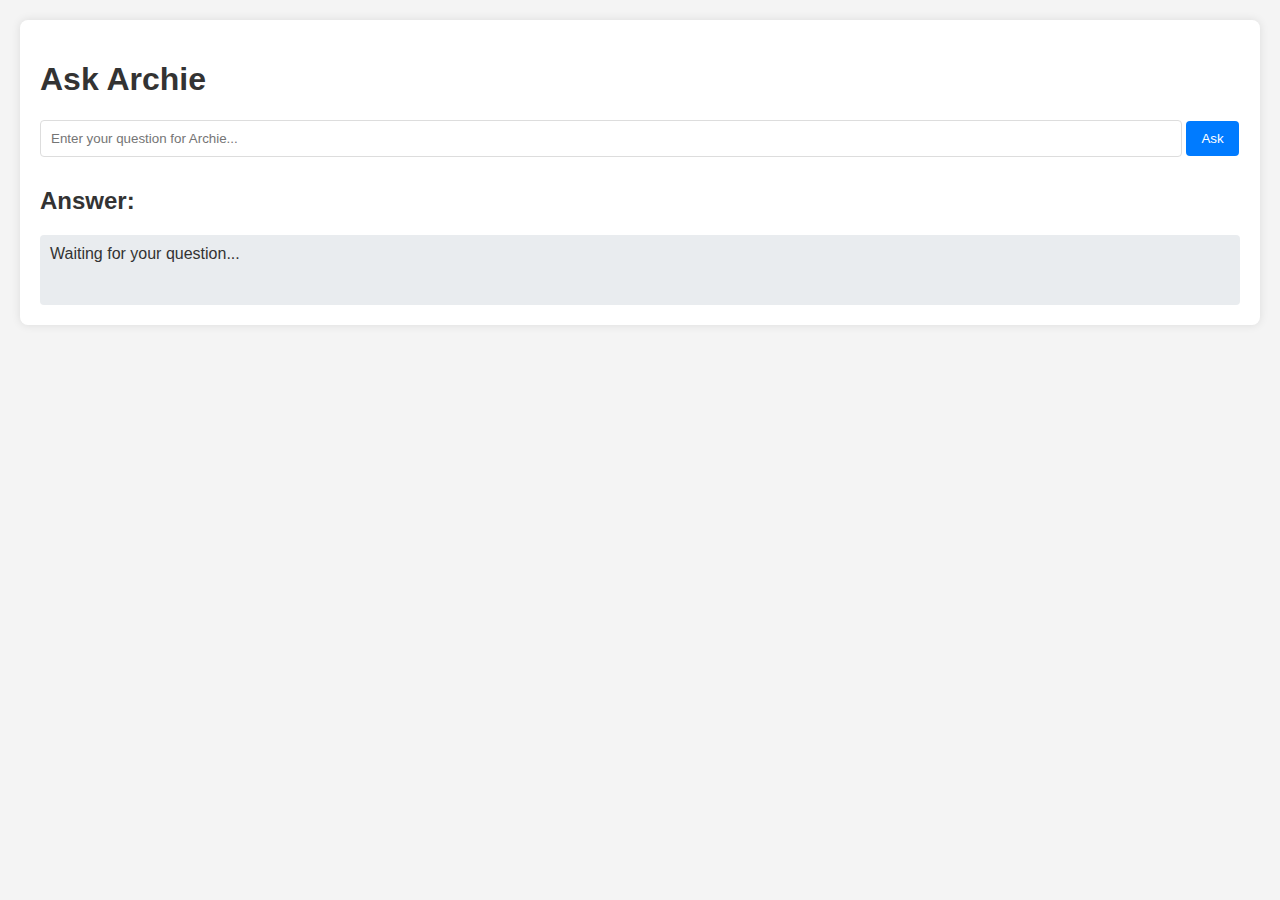
<file: frontend/index2.html>
<!DOCTYPE html>
<html lang="en">
<head>
    <meta charset="UTF-8">
    <meta name="viewport" content="width=device-width, initial-scale=1.0">
    <title>Archie AI Assistant</title>
    <style>
        body { font-family: sans-serif; margin: 20px; background-color: #f4f4f4; color: #333; }
        .container { background-color: #fff; padding: 20px; border-radius: 8px; box-shadow: 0 0 10px rgba(0,0,0,0.1); }
        input[type="text"] { width: calc(100% - 80px); padding: 10px; margin-bottom: 10px; border: 1px solid #ddd; border-radius: 4px; }
        button { padding: 10px 15px; background-color: #007bff; color: white; border: none; border-radius: 4px; cursor: pointer; }
        button:hover { background-color: #0056b3; }
        #answerOutput { margin-top: 20px; padding: 10px; background-color: #e9ecef; border-radius: 4px; min-height: 50px; white-space: pre-wrap; }
        .error { color: red; }
    </style>
</head>
<body>

    <div class="container">
        <h1>Ask Archie</h1>
        <div>
            <input type="text" id="questionInput" placeholder="Enter your question for Archie...">
            <button onclick="askArchie()">Ask</button>
        </div>

        <h2>Answer:</h2>
        <div id="answerOutput">Waiting for your question...</div>
        <div id="errorOutput" class="error"></div>
    </div>

    <script>
        async function askArchie() {
            const questionInput = document.getElementById('questionInput');
            const answerOutput = document.getElementById('answerOutput');
            const errorOutput = document.getElementById('errorOutput');
            const userQuestion = questionInput.value;

            // The URL of your Cloud Run service for the 'dev' environment
            const backendUrl = 'https://archie-mcp-dev-851493899554.europe-west6.run.app/'; 

            answerOutput.textContent = 'Thinking...';
            errorOutput.textContent = ''; // Clear previous errors

            if (!userQuestion.trim()) {
                answerOutput.textContent = 'Please enter a question.';
                return;
            }

            try {
                const response = await fetch(backendUrl, {
                    method: 'POST',
                    headers: {
                        'Content-Type': 'application/json',
                    },
                    body: JSON.stringify({ question: userQuestion }),
                });

                if (!response.ok) {
                    const errorData = await response.json(); // Attempt to get error details from backend
                    throw new Error(`HTTP error! status: ${response.status}, message: ${errorData.error || 'Unknown error'}`);
                }

                const data = await response.json();
                answerOutput.textContent = data.answer || 'No answer received.';

            } catch (error) {
                console.error('Error asking Archie:', error);
                answerOutput.textContent = 'Failed to get an answer.';
                errorOutput.textContent = `Error: ${error.message}`;
            }
        }
    </script>

</body>
</html>
</file>
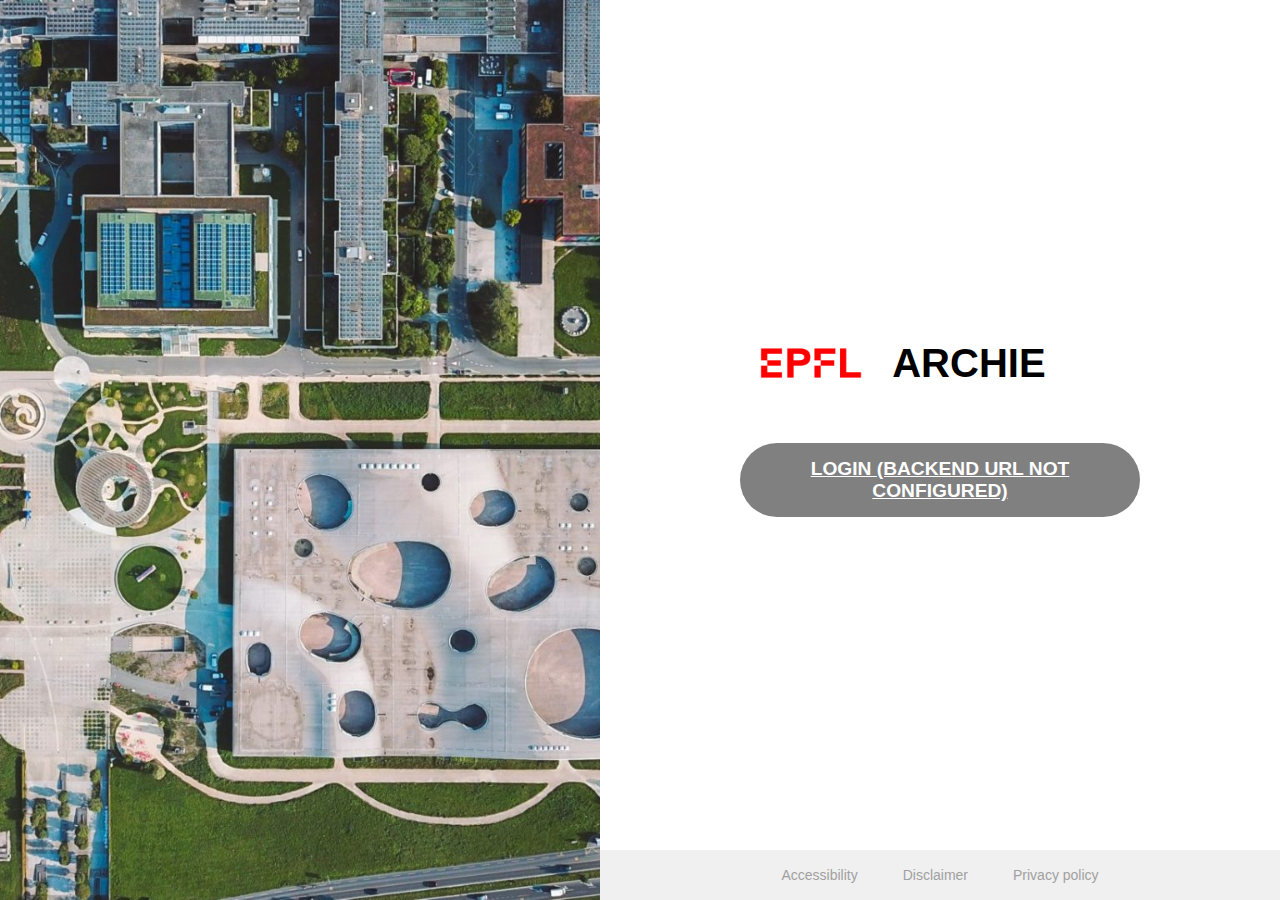
<file: frontend/login.html>
<!DOCTYPE html>
<html lang="en">
<head>
    <meta charset="UTF-8">
    <meta name="viewport" content="width=device-width, initial-scale=1.0">
    <title>Login - EPFL Archie</title>
    <link rel="stylesheet" href="css/login-styles.css">
</head>
<body>
    <div class="login-container">
        <!-- Left Column (Visual Element) -->
        <div class="left-column">
            <!-- Background image is set via CSS: url('../flavicons/epfl-campus-aerial.jpg') -->
        </div>

        <!-- Right Column (Login Elements) -->
        <div class="right-column">
            <div class="login-form-container">
                <div class="login-main-content"> <!-- Wrapper for logo and button -->
                    <div class="logo">
                        <img src="flavicons/logo-epfl.png" alt="EPFL Logo" class="logo-epfl-img"> <span class="logo-archie">Archie</span>
                    </div>


                    <!-- Login Button -->
                    <a href="#" id="google-login-button" class="login-button">Login with Google</a>
                </div>
            </div>

            <!-- Footer Links - MOVED HERE, inside right-column but outside login-form-container -->
            <div class="footer-links">
                <a href="#">Accessibility</a>
                <a href="#">Disclaimer</a>
                <a href="#">Privacy policy</a>
            </div>
        </div>
    </div>

    <script>
        // This placeholder will be replaced by the CI/CD pipeline in deploy.yaml
        const backendUrl = '__BACKEND_URL__';
        console.log('[Login Script] Initial backendUrl placeholder value:', backendUrl);

        document.addEventListener('DOMContentLoaded', function() {
            console.log('[Login Script] DOMContentLoaded event fired.');
            const loginButton = document.getElementById('google-login-button');

            if (!loginButton) {
                console.error('[Login Script] Login button not found!');
                return;
            }
            console.log('[Login Script] Login button found:', loginButton);
            console.log(`[Login Script] Checking condition: loginButton && backendUrl ('${backendUrl}') && backendUrl !== '' && backendUrl !== '__BACKEND_URL__'`);

            if (loginButton && backendUrl && backendUrl !== '' && backendUrl !== '__BACKEND_URL__') {
                console.log('[Login Script] Condition TRUE. Setting href.');
                loginButton.href = `${backendUrl}/login/google`; // Your backend endpoint to initiate Google OAuth
                console.log('[Login Script] Login button href set to:', loginButton.href);
            } else if (loginButton) {
                console.warn('[Login Script] Condition FALSE. Backend URL not configured or is placeholder.');
                loginButton.textContent = 'Login (Backend URL not configured)';
                loginButton.href = '#'; // Prevent navigation if URL is not set
                loginButton.style.backgroundColor = 'grey'; // Indicate it's disabled
                console.error('Backend URL is not configured for the login button. Placeholder was: __BACKEND_URL__');
            }
        });
    </script>
</body>
</html>
</file>
<file: frontend/css/login-styles.css>
/* General Styles */
body, html {
    margin: 0;
    padding: 0;
    min-height: 100%; /* Use min-height to ensure it covers viewport even if content is short */
    font-family: Arial, sans-serif; /* A clean, modern sans-serif font */
    /* padding-bottom removed as footer is no longer fixed to viewport bottom globally */
    overflow-x: hidden; /* Prevent horizontal scroll */
}

.login-container {
    display: flex;
    min-height: 100vh;
    width: 100%;
}

/* Left Column (Visual Element) */
.left-column {
    flex: 1; /* Takes up 50% of the width on large screens */
    background-image: url('../flavicons/epfl-campus-aerial.jpg'); /* Adjust path if needed */
    background-size: cover;
    background-position: center;
    display: block; 
}

/* Right Column (Login Elements) */
.right-column {
    flex: 1; /* Takes up 50% of the width on large screens */
    position: relative; /* New: For positioning the footer within this column */
    background-color: #FFFFFF;
    display: flex;
    justify-content: center;
    align-items: center;
    padding: 40px;
    padding-bottom: 60px; /* New: Space for the footer within this column */
    box-sizing: border-box;
}

.login-form-container {
    width: 100%;
    max-width: 400px; /* Max width for the form elements */
    /* text-align: center; /* Replaced by flex alignment for direct children */
    display: flex;
    flex-direction: column;
    align-items: center; /* Horizontally center flex items like .login-main-content and .footer-links */
}

/* Logo */
.logo {
    margin-bottom: 40px;
    font-size: 2.5rem; /* This will define the size for Archie and the reference for the image height */
    font-weight: bold;
    text-transform: uppercase;
    display: flex; /* Use flexbox for alignment */
    align-items: center; /* Vertically align image and text */
    gap: 0.25em; /* Space between image and Archie text, relative to font size */
}

/* New styles for the EPFL logo image */
.logo-epfl-img {
    height: 2em; /* Makes image height proportional to the font-size of .logo */
    width: auto; /* Maintain aspect ratio */
}

.logo-archie {
    color: #000000; /* Bold Black */
    /* Font-size, weight, and transform are inherited from .logo */
}

/* The old .logo-epfl class for text styling is no longer needed and can be removed or commented out */

/* Login Button */
.login-button {
    background-color: #FF0000; /* Bold Red */
    color: #FFFFFF; /* White text */
    border: none;
    padding: 15px 30px;
    font-size: 1.2rem; 
    font-weight: bold;
    text-transform: uppercase;
    border-radius: 50px; /* Pill shape */
    cursor: pointer;
    display: inline-block; 
    width: auto; 
    min-width: 200px; 
    margin-bottom: 40px; 
    transition: background-color 0.3s ease; 
}

.login-button:hover {
    background-color: #CC0000; /* Darker red on hover */
    /* box-shadow: 0 4px 8px rgba(0, 0, 0, 0.2); Optional shadow */
}

/* Wrapper for main login content (logo and button) to group them before footer */
.login-main-content {
    width: 100%; /* Ensure it takes the width constrained by login-form-container's max-width */
    text-align: center; /* Center the logo text and the inline-block button within this wrapper */
}

/* Footer Links */
.footer-links {
    position: absolute; /* Changed from fixed to be relative to .right-column */
    bottom: 0;
    left: 0;
    width: 100%;
    background-color: #f0f0f0; /* Light gray banner */
    padding: 12px 0; /* Vertical padding */
    display: flex;
    justify-content: center; /* Center links horizontally */
    gap: 25px; /* Space between links */
    z-index: 1000; /* Ensure it's above other content */
    box-sizing: border-box;
}

.footer-links a {
    color: #A0A0A0; /* Light grey */
    text-decoration: none;
    font-size: 0.875rem; 
    padding: 5px 10px; 
}

.footer-links a:hover {
    text-decoration: underline;
}

/* Responsive Design - Breakpoints */
/* Small Screens (e.g., Mobile, smaller tablets) */
/* Using 768px as a common breakpoint for tablets/mobile */
@media (max-width: 768px) {
    .login-container {
        flex-direction: column; /* Stack columns vertically */
    }

    .left-column {
        /* Option 1: Banner image at the top */
        flex: none; 
        width: 100%;
        height: 200px; /* Reduced height for banner */
        /* Option 2: Omit entirely - uncomment below */
        /* display: none; */
    }

    .right-column {
        flex: 1; 
        width: 100%;
        padding: 30px 20px;
        padding-bottom: 100px; /* Adjusted padding for taller stacked footer */
    }

    .login-form-container {
        max-width: 100%; 
        padding: 0 15px; 
    }

    .logo {
        font-size: 2rem; 
        margin-bottom: 30px;
    }

    .login-button {
        width: 80%; 
        padding: 12px 20px;
        font-size: 1.1rem;
        margin-bottom: 30px;
    }

    .footer-links {
        flex-direction: column; 
        align-items: center;
        gap: 5px; /* Reduced gap for stacked links */
        padding: 10px 0;
    }

    .footer-links a {
        margin-bottom: 10px; 
        font-size: 0.9rem; 
    }
}

/* Further adjustments for very small screens if needed */
@media (max-width: 480px) {
    .left-column {
        height: 150px; /* Even smaller banner for very small screens */
    }
    .logo {
        font-size: 1.8rem;
    }
    .login-button {
        width: 90%; /* More width for easier tapping */
        font-size: 1rem;
    }
    .footer-links a {
        font-size: 0.8rem;
    }
    .right-column {
        padding-bottom: 90px; /* Fine-tune padding for very small screens if footer height changes */
    }
}
</file>
